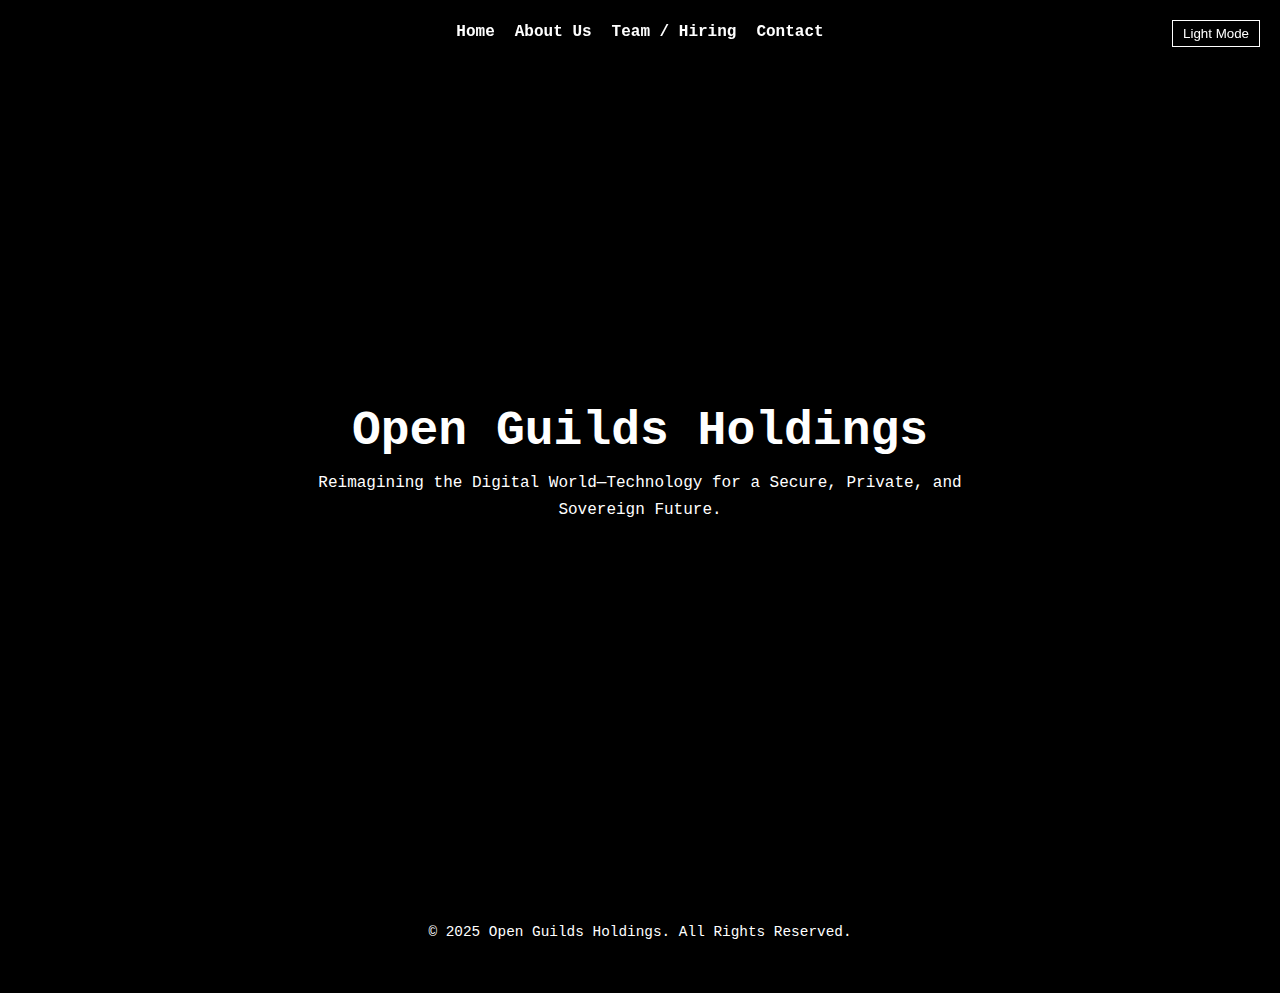
<file: index.html>
<!DOCTYPE html>
<html lang="en">
  <head>
    <meta charset="UTF-8" />
    <meta name="viewport" content="width=device-width, initial-scale=1.0" />
    <title>Open Guilds Holdings - Home</title>
    <link rel="stylesheet" href="css/style.css" />
  </head>
  <body class="dark-mode">
    <header>
      <nav>
        <ul>
          <li><a href="index.html">Home</a></li>
          <li><a href="about.html">About Us</a></li>
          <li><a href="team.html">Team / Hiring</a></li>
          <li><a href="contact.html">Contact</a></li>
        </ul>
        <button id="mode-toggle">Light Mode</button>
      </nav>
    </header>

    <section id="home" class="section">
      <div class="container">
        <h1 class="glitch" data-text="Open Guilds Holdings">Open Guilds Holdings</h1>
        <p class="tagline">
          Reimagining the Digital World—Technology for a Secure, Private, and Sovereign Future.
        </p>
      </div>
    </section>

    <footer>
      <p>&copy; 2025 Open Guilds Holdings. All Rights Reserved.</p>
    </footer>

    <script src="js/script.js"></script>
  </body>
</html>
</file>
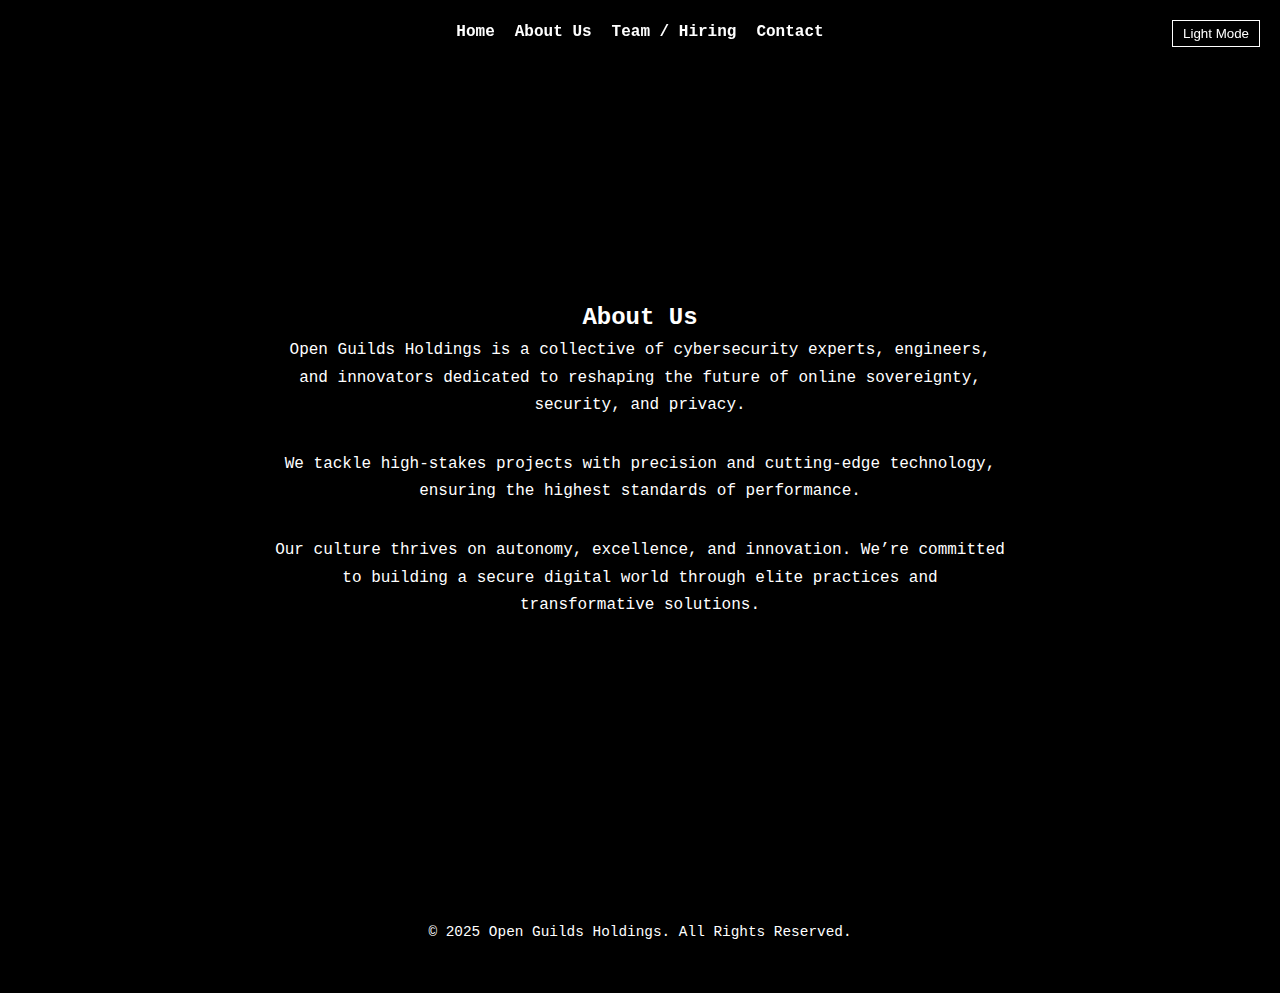
<file: about.html>
<!DOCTYPE html>
<html lang="en">
  <head>
    <meta charset="UTF-8" />
    <meta name="viewport" content="width=device-width, initial-scale=1.0" />
    <title>Open Guilds Holdings - About Us</title>
    <link rel="stylesheet" href="css/style.css" />
  </head>
  <body class="dark-mode">
    <header>
      <nav>
        <ul>
          <li><a href="index.html">Home</a></li>
          <li><a href="about.html">About Us</a></li>
          <li><a href="team.html">Team / Hiring</a></li>
          <li><a href="contact.html">Contact</a></li>
        </ul>
        <button id="mode-toggle">Light Mode</button>
      </nav>
    </header>

    <section id="about" class="section">
      <div class="container">
        <h2>About Us</h2>
        <p>
          Open Guilds Holdings is a collective of cybersecurity experts, engineers, and innovators dedicated to reshaping the future of online sovereignty, security, and privacy.
        </p>
        <p>
          We tackle high-stakes projects with precision and cutting-edge technology, ensuring the highest standards of performance.
        </p>
        <p>
          Our culture thrives on autonomy, excellence, and innovation. We’re committed to building a secure digital world through elite practices and transformative solutions.
        </p>
      </div>
    </section>

    <footer>
      <p>&copy; 2025 Open Guilds Holdings. All Rights Reserved.</p>
    </footer>

    <script src="js/script.js"></script>
  </body>
</html>
</file>
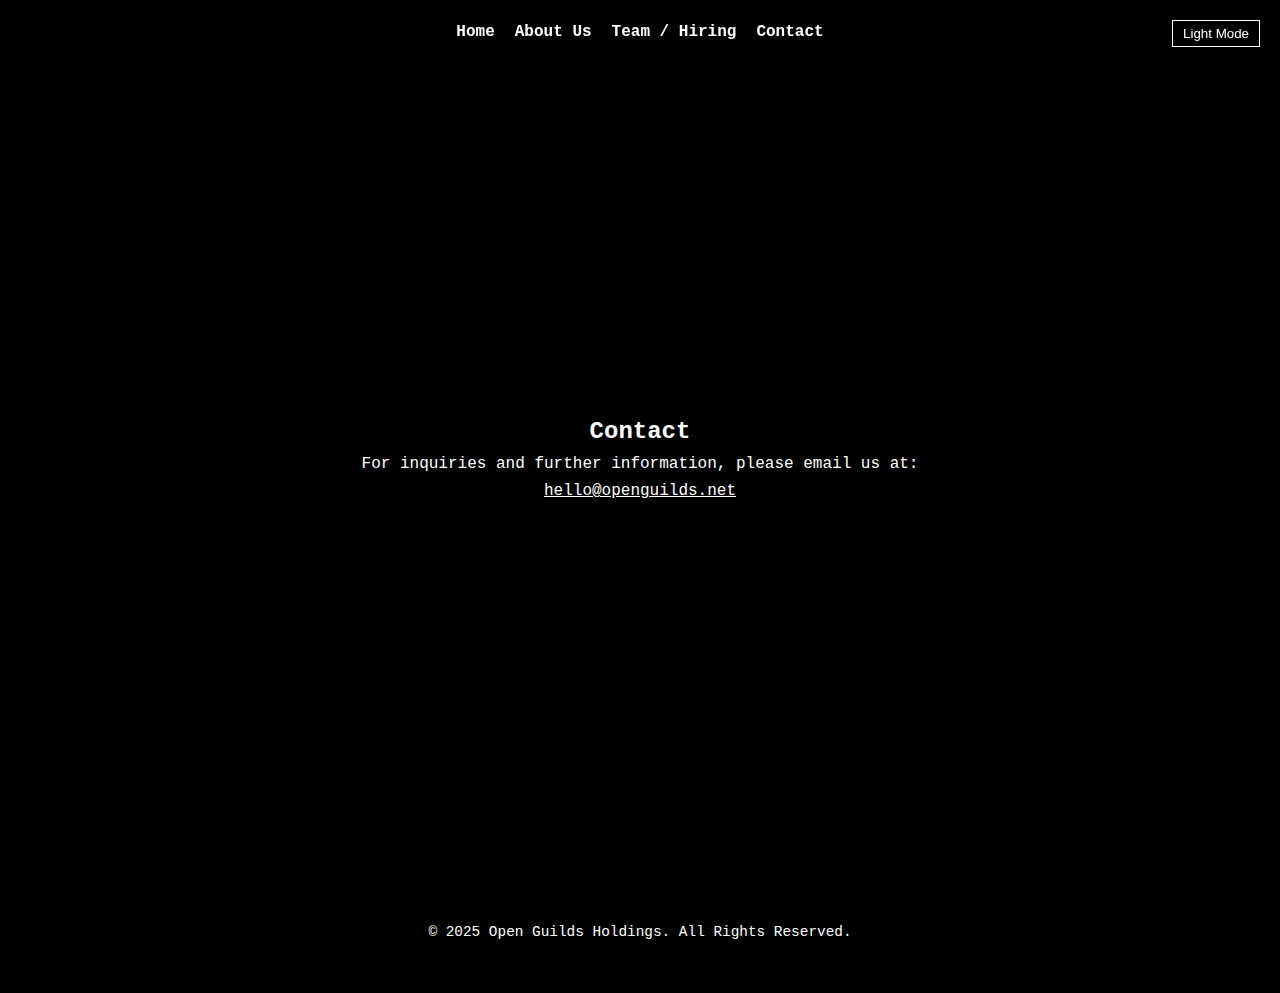
<file: contact.html>
<!DOCTYPE html>
<html lang="en">
  <head>
    <meta charset="UTF-8" />
    <meta name="viewport" content="width=device-width, initial-scale=1.0" />
    <title>Open Guilds Holdings - Contact</title>
    <link rel="stylesheet" href="css/style.css" />
  </head>
  <body class="dark-mode">
    <header>
      <nav>
        <ul>
          <li><a href="index.html">Home</a></li>
          <li><a href="about.html">About Us</a></li>
          <li><a href="team.html">Team / Hiring</a></li>
          <li><a href="contact.html">Contact</a></li>
        </ul>
        <button id="mode-toggle">Light Mode</button>
      </nav>
    </header>

    <section id="contact" class="section">
      <div class="container">
        <h2>Contact</h2>
        <p>
          For inquiries and further information, please email us at:
          <a href="mailto:hello@openguilds.net">hello@openguilds.net</a>
        </p>
      </div>
    </section>

    <footer>
      <p>&copy; 2025 Open Guilds Holdings. All Rights Reserved.</p>
    </footer>

    <script src="js/script.js"></script>
  </body>
</html>
</file>
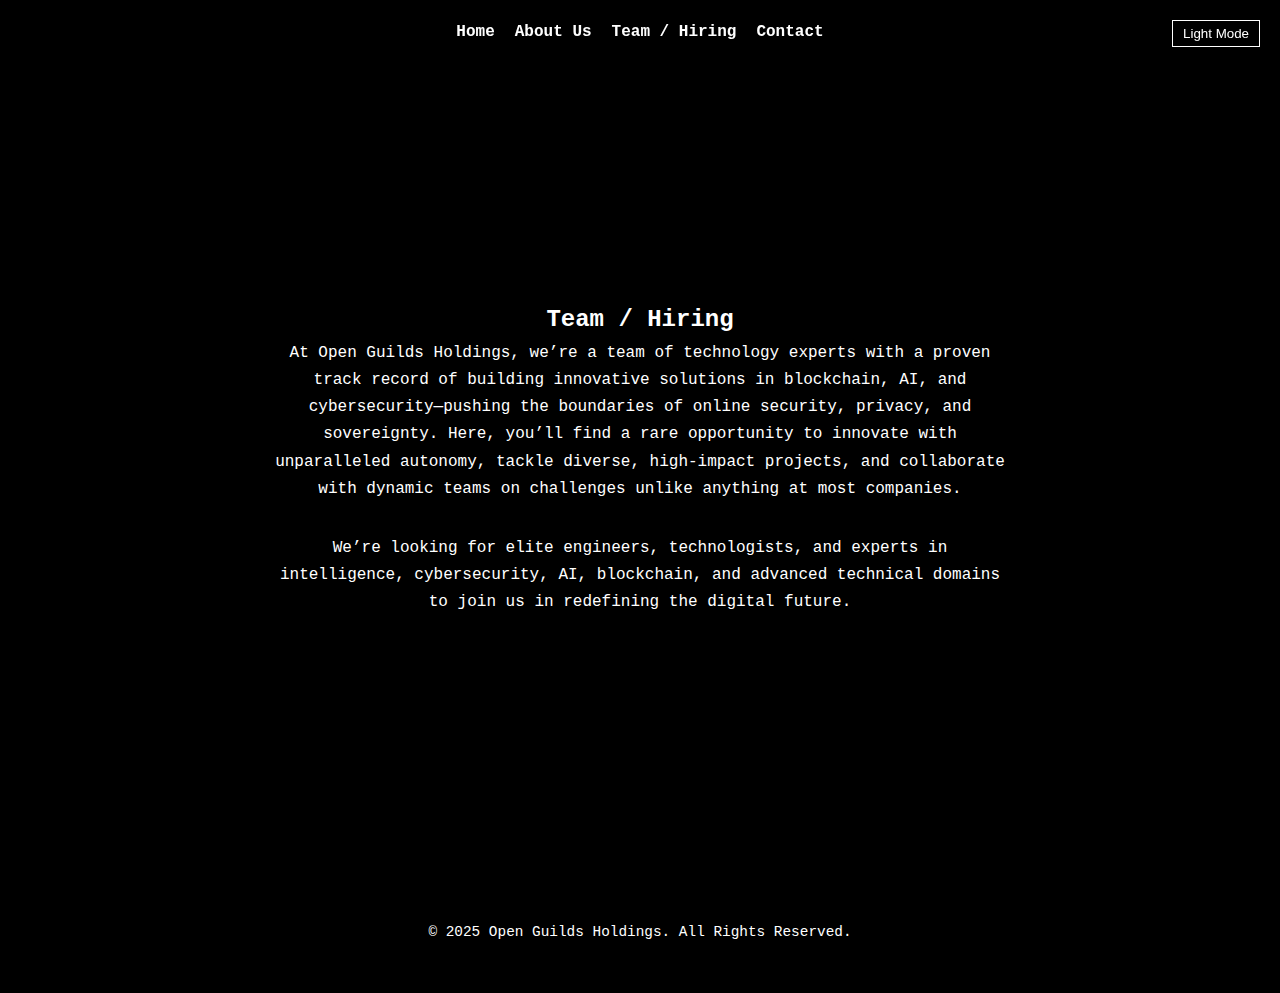
<file: team.html>
<!DOCTYPE html>
<html lang="en">
  <head>
    <meta charset="UTF-8" />
    <meta name="viewport" content="width=device-width, initial-scale=1.0" />
    <title>Open Guilds Holdings - Team / Hiring</title>
    <link rel="stylesheet" href="css/style.css" />
  </head>
  <body class="dark-mode">
    <header>
      <nav>
        <ul>
          <li><a href="index.html">Home</a></li>
          <li><a href="about.html">About Us</a></li>
          <li><a href="team.html">Team / Hiring</a></li>
          <li><a href="contact.html">Contact</a></li>
        </ul>
        <button id="mode-toggle">Light Mode</button>
      </nav>
    </header>

    <section id="team" class="section">
      <div class="container">
        <h2>Team / Hiring</h2>
        <p>
          At Open Guilds Holdings, we’re a team of technology experts with a proven track record of building innovative solutions in blockchain, AI, and cybersecurity—pushing the boundaries of online security, privacy, and sovereignty. Here, you’ll find a rare opportunity to innovate with unparalleled autonomy, tackle diverse, high-impact projects, and collaborate with dynamic teams on challenges unlike anything at most companies.
        </p>
        <p>
          We’re looking for elite engineers, technologists, and experts in intelligence, cybersecurity, AI, blockchain, and advanced technical domains to join us in redefining the digital future.
        </p>
      </div>
    </section>

    <footer>
      <p>&copy; 2025 Open Guilds Holdings. All Rights Reserved.</p>
    </footer>

    <script src="js/script.js"></script>
  </body>
</html>
</file>
<file: css/style.css>
/* Reset and basic styles */
* {
  margin: 0;
  padding: 0;
  box-sizing: border-box;
}

body {
  font-family: 'Courier New', Courier, monospace;
  line-height: 1.6;
  transition: background 0.3s, color 0.3s;
}

/* Dark and light mode settings */
.dark-mode {
  background: #000;
  color: #fff;
}

.light-mode {
  background: #f4f4f4;
  color: #222;
}

/* Header and Navigation */
header {
  background: transparent;
  padding: 20px;
  position: fixed;
  width: 100%;
  top: 0;
  z-index: 100;
}

nav ul {
  list-style: none;
  display: flex;
  justify-content: center;
  gap: 20px;
  margin: 0;
  padding: 0;
}

nav ul li a {
  color: inherit;
  text-decoration: none;
  font-weight: bold;
}

#mode-toggle {
  position: absolute;
  right: 20px;
  top: 20px;
  background: none;
  border: 1px solid currentColor;
  color: inherit;
  padding: 5px 10px;
  cursor: pointer;
}

/* Section Styles */
.section {
  min-height: 100vh;
  display: flex;
  align-items: center;
  justify-content: center;
  /* Default padding includes top spacing so content isn't hidden behind the header */
  padding: 100px 20px 50px;
  text-align: center;
}

.container {
  max-width: 800px;
  margin: 0 auto;
  /* Added padding for extra space on larger screens */
  padding: 0 2rem;
}

/* Paragraph Spacing and Readability */
p {
  margin-bottom: 2em;
  line-height: 1.7;
}

/* Glitch effect for main heading */
h1.glitch {
  font-size: 3em;
  position: relative;
}

h1.glitch::before,
h1.glitch::after {
  content: attr(data-text);
  position: absolute;
  left: 0;
  top: 0;
  opacity: 0.8;
  clip: rect(0, 900px, 0, 0);
}

h1.glitch::before {
  animation: glitch 2s infinite linear alternate-reverse;
  color: red;
}

h1.glitch::after {
  animation: glitch 3s infinite linear alternate-reverse;
  color: blue;
}

@keyframes glitch {
  0% { clip: rect(42px, 9999px, 44px, 0); }
  20% { clip: rect(12px, 9999px, 16px, 0); }
  40% { clip: rect(82px, 9999px, 86px, 0); }
  60% { clip: rect(32px, 9999px, 36px, 0); }
  80% { clip: rect(62px, 9999px, 66px, 0); }
  100% { clip: rect(22px, 9999px, 26px, 0); }
}

/* Footer */
footer {
  text-align: center;
  padding: 20px;
  font-size: 0.9em;
}

a {
  color: inherit;
  text-decoration: underline;
}

/* Responsive Styles */
@media (max-width: 768px) {
  header {
    padding: 10px;
  }

  nav ul {
    flex-direction: column;
    gap: 10px;
  }
  
  #mode-toggle {
    top: 10px;
    right: 10px;
  }

  /* Increase top padding on sections to prevent overlap from the fixed navbar */
  .section {
    padding: 120px 10px 20px;
  }

  /* Reduce container side padding on tablets */
  .container {
    padding: 0 1.5rem;
  }

  h1.glitch {
    font-size: 2em;
  }

  h2 {
    font-size: 1.5em;
  }

  p {
    margin-bottom: 1.8em;
  }
}

@media (max-width: 480px) {
  nav ul li a {
    font-size: 0.9em;
  }
  
  .container {
    /* Increase side padding on very small screens */
    padding: 0 1.5rem;
  }

  p {
    margin-bottom: 1.6em;
  }
}
</file>
